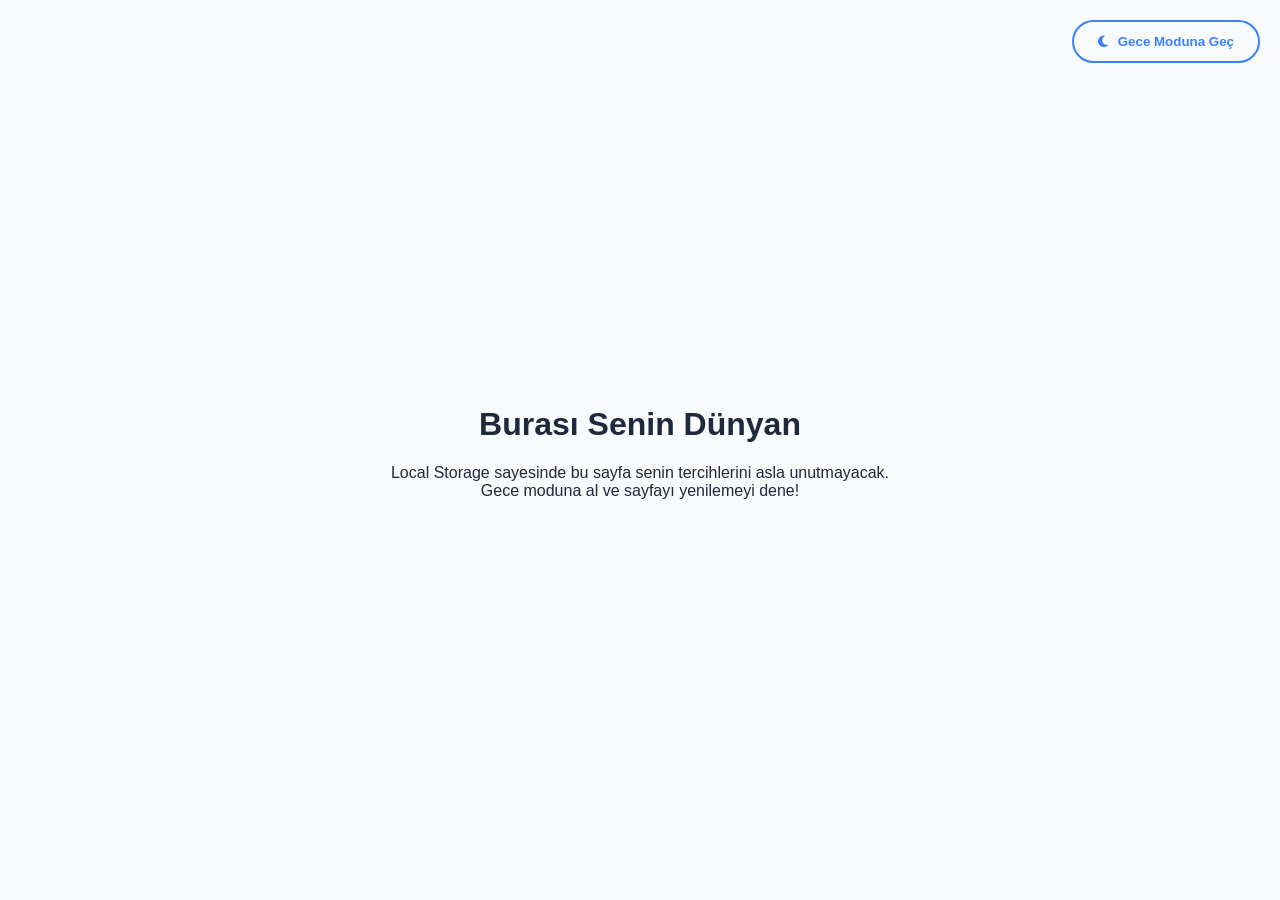
<file: 8.hafta/index.html>
<!DOCTYPE html>
<html lang="tr">
<head>
    <meta charset="UTF-8">
    <title>Hafta 8 | Gece Modu Hafızası</title>
    <link rel="stylesheet" href="style.css">
    <link rel="stylesheet" href="https://cdnjs.cloudflare.com/ajax/libs/font-awesome/6.4.0/css/all.min.css">
</head>
<body>

    <header>
        <button id="tema-btn" onclick="temaDegistir()">
            <i id="tema-ikon" class="fa-solid fa-moon"></i>
            <span id="tema-metin">Gece Moduna Geç</span>
        </button>
    </header>

    <main class="content">
        <h1>Burası Senin Dünyan</h1>
        <p>Local Storage sayesinde bu sayfa senin tercihlerini asla unutmayacak. Gece moduna al ve sayfayı yenilemeyi dene!</p>
    </main>

    <script src="script.js"></script>
</body>
</html>
</file>
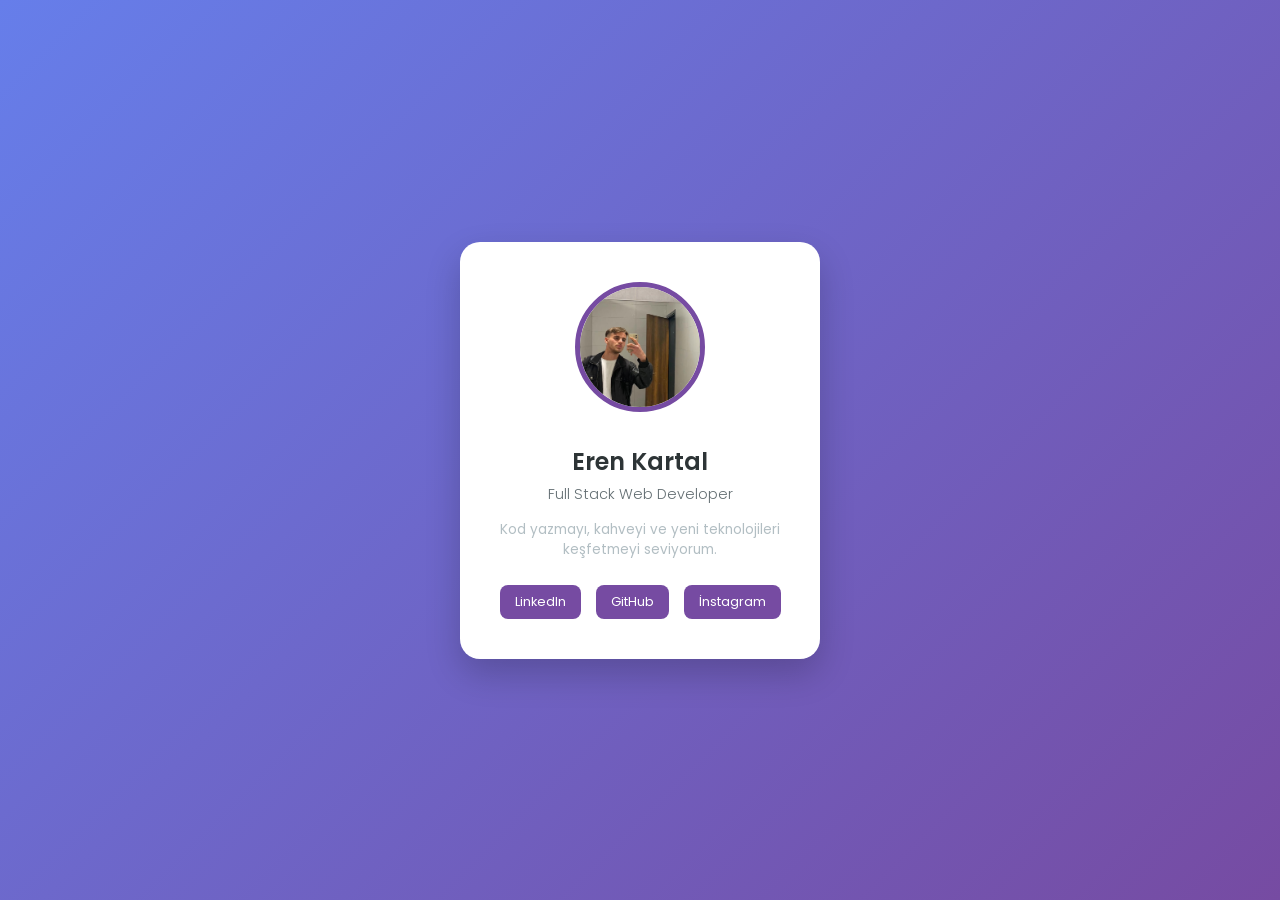
<file: web 3.hafta profil/index.html>
<!DOCTYPE html>
<html lang="tr">
<head>
    <meta charset="UTF-8">
    <meta name="viewport" content="width=device-width, initial-scale=1.0">
    <title>Profil Kartı | Ödev 3</title>
    <link href="https://fonts.googleapis.com/css2?family=Poppins:wght@300;600&display=swap" rel="stylesheet">
    
    <style>
        /* 1. Sayfa Arka Planı (Linear Gradient) */
        body {
            margin: 0;
            padding: 0;
            display: flex;
            justify-content: center;
            align-items: center;
            height: 100vh;
            font-family: 'Poppins', sans-serif;
            background: linear-gradient(135deg, #667eea 0%, #764ba2 100%);
        }

        /* 2. Profil Kartı (Kutu Modeli & Yerleşim) */
        .profile-card {
            background-color: white;
            width: 320px;
            padding: 40px 20px;
            border-radius: 20px;
            text-align: center;
            box-shadow: 0 15px 35px rgba(0,0,0,0.2);
        }

        /* 3. Yuvarlak Profil Resmi */
        .profile-img {
            width: 120px;
            height: 120px;
            border-radius: 50%; /* Tam yuvarlak yapar */
            object-fit: cover;
            border: 5px solid #764ba2; /* Kalın ve renkli border */
            margin-bottom: 15px;
        }

        /* 4. Tipografi */
        h2 {
            margin: 10px 0 5px 0;
            color: #2d3436;
            font-weight: 600; /* Kalın ve belirgin */
        }

        .title {
            margin: 0;
            color: #636e72; /* İnce ve gri tonlarda unvan */
            font-size: 0.9rem;
            font-weight: 300;
        }

        /* 5. Sosyal Medya Butonları */
        .social-links {
            margin-top: 25px;
            display: flex;
            justify-content: center;
            gap: 15px;
        }

        .btn {
            text-decoration: none;
            color: white;
            background-color: #764ba2;
            padding: 8px 15px;
            border-radius: 8px;
            font-size: 0.8rem;
            transition: all 0.3s ease; /* Yumuşak geçiş için */
        }

        /* 6. Hover Etkileşimi */
        .btn:hover {
            background-color: #667eea;
            transform: translateY(-5px); /* Hafifçe yukarı kalkma */
            box-shadow: 0 5px 15px rgba(102, 126, 234, 0.4);
        }
    </style>
</head>
<body>

    <div class="profile-card">
        <img src="eren.jpeg" alt="Profil Resmi" class="profile-img">
        
        <h2>Eren Kartal</h2>
        <p class="title">Full Stack Web Developer</p>
        
        <p style="font-size: 0.85rem; color: #b2bec3; margin-top: 15px;">
            Kod yazmayı, kahveyi ve yeni teknolojileri keşfetmeyi seviyorum.
        </p>

        <div class="social-links">
            <a href="#" class="btn">LinkedIn</a>
            <a href="https://github.com/ErenKartlTr" class="btn">GitHub</a>
            <a href="https://www.instagram.com/eren_krtll" class="btn">İnstagram</a>
        </div>
    </div>

</body>
</html>
</file>
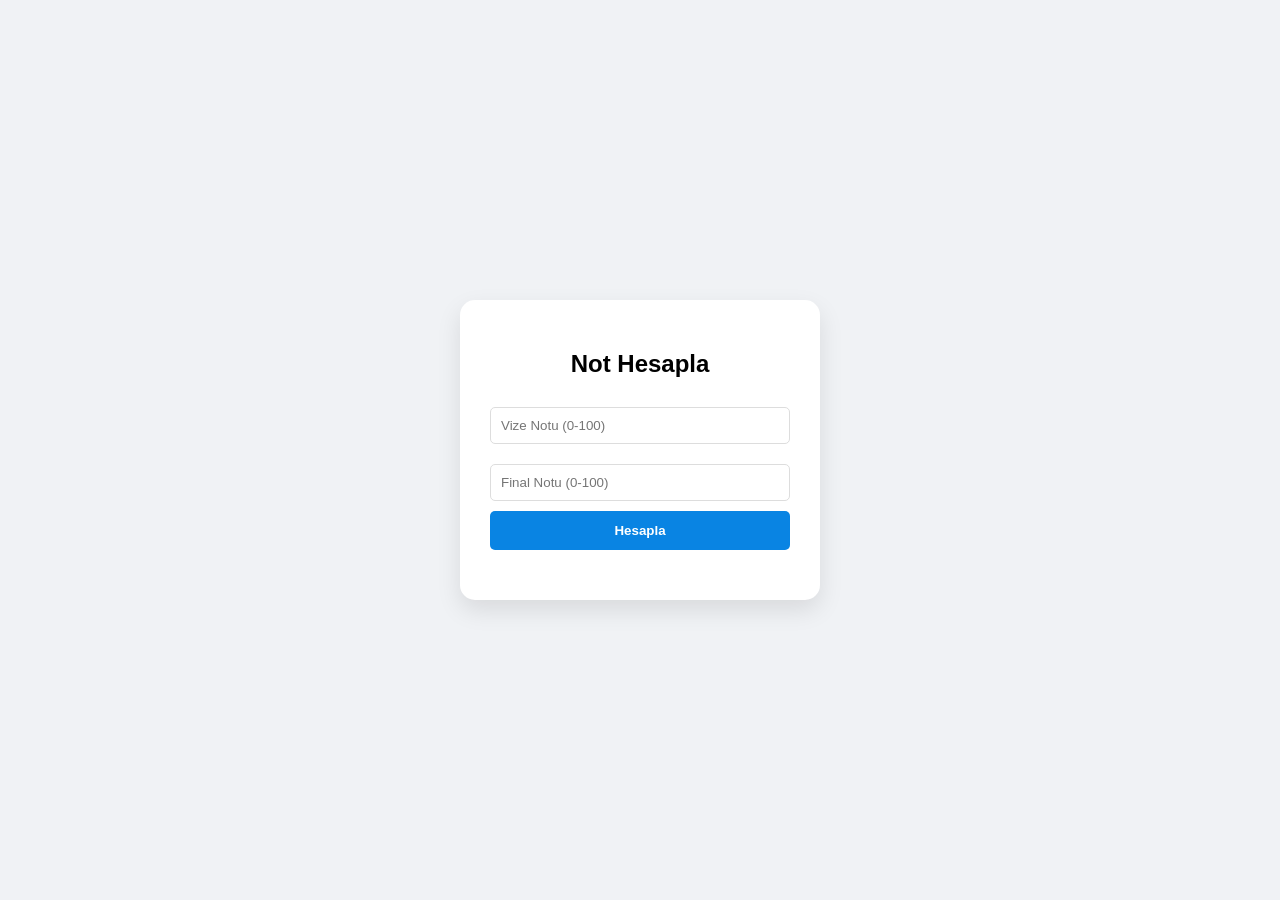
<file: web 5.hafta vize-final/index.html>
<!DOCTYPE html>
<html lang="tr">
<head>
    <meta charset="UTF-8">
    <meta name="viewport" content="width=device-width, initial-scale=1.0">
    <title>Not Hesaplayıcı | JS Ödevi</title>
    <style>
        body { font-family: sans-serif; display: flex; justify-content: center; align-items: center; height: 100vh; background-color: #f0f2f5; margin: 0; }
        .container { background: white; padding: 30px; border-radius: 15px; box-shadow: 0 10px 25px rgba(0,0,0,0.1); width: 300px; text-align: center; }
        input { width: 100%; padding: 10px; margin: 10px 0; border: 1px solid #ddd; border-radius: 5px; box-sizing: border-box; }
        button { width: 100%; padding: 12px; background-color: #0984e3; color: white; border: none; border-radius: 5px; cursor: pointer; font-weight: bold; }
        button:hover { background-color: #0975ca; }
        #sonuc { margin-top: 20px; font-weight: bold; font-size: 1.2rem; }
        .gecer { color: #27ae60; } /* Yeşil */
        .kalar { color: #d63031; } /* Kırmızı */
    </style>
</head>
<body>

    <div class="container">
        <h2>Not Hesapla</h2>
        <input type="number" id="vizeNotu" placeholder="Vize Notu (0-100)">
        <input type="number" id="finalNotu" placeholder="Final Notu (0-100)">
        <button onclick="hesapla()">Hesapla</button>
        <div id="sonuc"></div>
    </div>

    <script>
        function hesapla() {
            // 1. Inputlardaki değerleri al (Sayıya çevirmeyi unutma!)
            let vize = Number(document.getElementById('vizeNotu').value);
            let final = Number(document.getElementById('finalNotu').value);
            let sonucDiv = document.getElementById('sonuc');

            // 2. Formülü uygula
            let ortalama = (vize * 0.4) + (final * 0.6);

            // 3. Karar Yapısı (If/Else)
            if (ortalama >= 50) {
                sonucDiv.innerText = "GEÇTİ - Notunuz: " + ortalama.toFixed(2);
                sonucDiv.className = "gecer"; // CSS'teki yeşil rengi ekler
            } else {
                sonucDiv.innerText = "KALDI - Notunuz: " + ortalama.toFixed(2);
                sonucDiv.className = "kalar"; // CSS'teki kırmızı rengi ekler
            }
            
            // Konsola da yazdıralım (Hata ayıklama alışkanlığı)
            console.log("Hesaplama Yapıldı. Ortalama: " + ortalama);
        }
    </script>

</body>
</html>
</file>
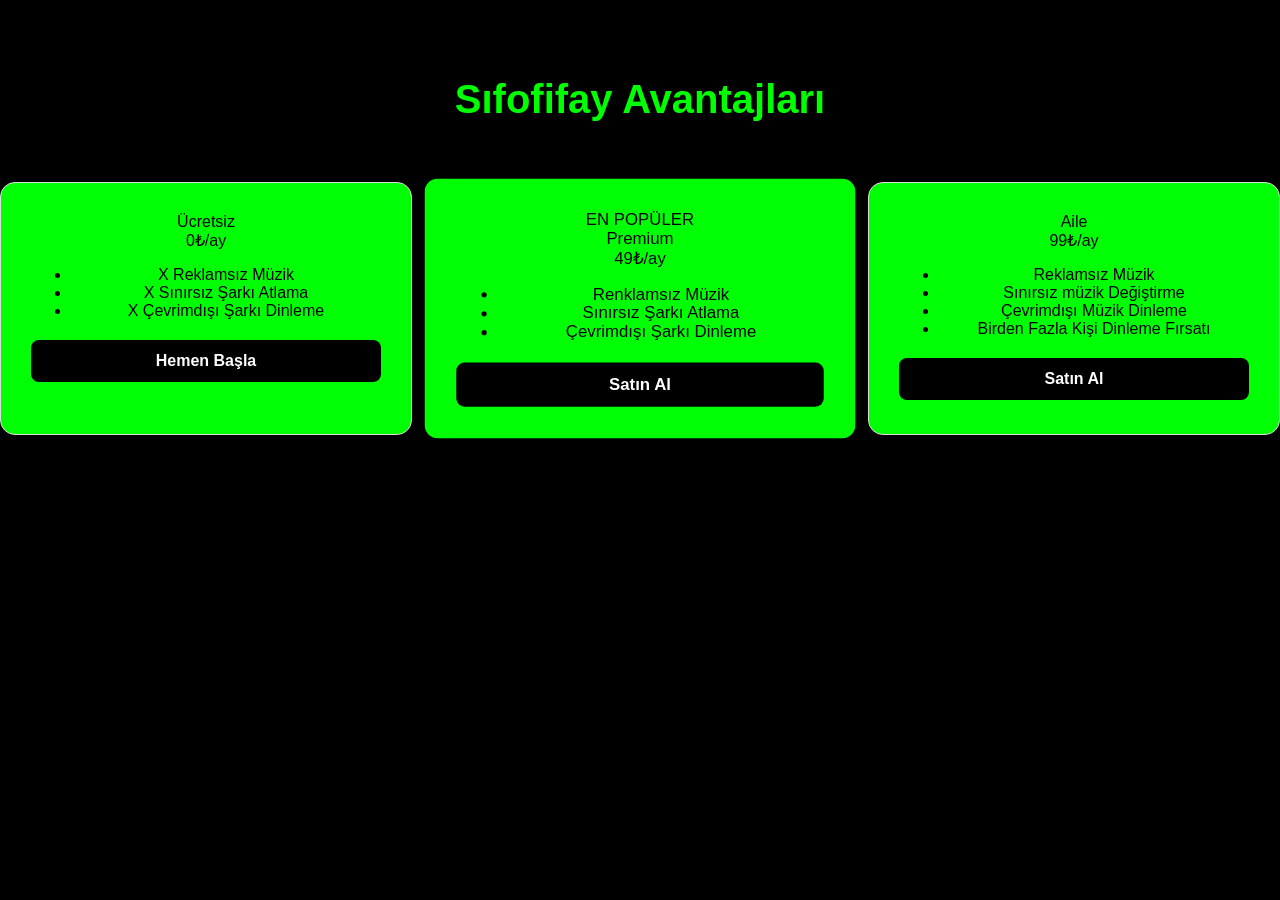
<file: 4.hafta 3 kutu/Sp.html>
<!DOCTYPE html>
<html lang="tr">
<head>
    <meta charset="UTF-8">
    <meta name="viewport" content="width=device-width, initial-scale=1.0">
    <title>Banka Paketleri - Fiyat Listesi</title>
    <link rel="stylesheet" href="style.css">
</head>
<body>
<div class="main-wrapper">
    <h1 class="ana-baslik">Sıfofifay Avantajları</h1>
    
    <div class="pricing-container">
        <div class="pricing-card">
            <div class="plan-name">Ücretsiz</div>
            <div class="price">0₺<span>/ay</span></div>
            <ul class="features">
                <li>X Reklamsız Müzik</li>
                <li>X Sınırsız Şarkı Atlama</li>
                <li>X Çevrimdışı Şarkı Dinleme</li>
            </ul>
            <a href="#" class="btn">Hemen Başla</a>
        </div>

        <div class="pricing-card featured">
            <div class="badge">EN POPÜLER</div>
            <div class="plan-name">Premium</div>
            <div class="price">49₺<span>/ay</span></div>
            <ul class="features">
                <li>Renklamsız Müzik</li>
                <li>Sınırsız Şarkı Atlama</li>
                <li>Çevrimdışı Şarkı Dinleme</li>
            </ul>
            <a href="#" class="btn">Satın Al</a>
        </div>

        <div class="pricing-card">
            <div class="plan-name">Aile</div>
            <div class="price">99₺<span>/ay</span></div>
            <ul class="features">
                <li>Reklamsız Müzik</li>
                <li>Sınırsız müzik Değiştirme</li>
                <li>Çevrimdışı Müzik Dinleme</li>
                <li>Birden Fazla Kişi Dinleme Fırsatı</li>
            </ul>
            <a href="Aile.html" class="btn">Satın Al</a>
        </div>
    </div>
</div>

</body>
</html>
</file>
<file: 8.hafta/style.css>
/* Genel Ayarlar */
body {
    margin: 0;
    padding: 0;
    font-family: 'Segoe UI', sans-serif;
    transition: background 0.4s, color 0.4s; /* Yumuşak geçiş efektli */
    display: flex;
    flex-direction: column;
    align-items: center;
    justify-content: center;
    height: 100vh;
    background-color: #f8fafc;
    color: #1e293b;
}

/* Karanlık Mod Özellikleri */
body.dark-theme {
    background-color: #0f172a;
    color: #f1f5f9;
}

header {
    position: absolute;
    top: 20px;
    right: 20px;
}

/* Buton Tasarımı */
#tema-btn {
    padding: 12px 24px;
    border-radius: 30px;
    border: 2px solid #3b82f6;
    background: transparent;
    color: #3b82f6;
    cursor: pointer;
    font-weight: bold;
    display: flex;
    align-items: center;
    gap: 10px;
    transition: 0.3s;
}

#tema-btn:hover {
    background: #3b82f6;
    color: white;
}

.content {
    text-align: center;
    max-width: 500px;
}
</file>
<file: 4.hafta 3 kutu/style.css>
/* 1. RENK VE GENEL AYARLAR */
:root {
    --ana-renk: #000000;
    --vurgu-renk: #000000;
    --arka-plan: #000000;
    --beyaz: #00ff04;
}


/* Sayfayı genel olarak düzenle */
body {
    margin: 0;
    padding: 0;
    background-color: #000000;
    font-family: sans-serif;
}

/* Her şeyi içine alan ana kutu */
.main-wrapper {
    display: flex;
    flex-direction: column; /* İçindekileri (Başlık ve Kartlar) ALT ALTA dizer */
    align-items: center;    /* Yatayda her şeyi tam ORTALAR */
    width: 100%;
    padding: 50px 0;        /* Üstten ve alttan boşluk */
}

/* Başlık Ayarı */
.ana-baslik {
    font-size: 2.5rem;
    color: #00ff00;
    margin-bottom: 60px;    /* Kartlarla arasını açar */
    text-align: center;
}

/* Kartların yan yana dizildiği alan */
.pricing-container {
    display: flex;
    flex-wrap: wrap;        /* Mobilde kartları alt alta kaydırır */
    justify-content: center;
    gap: 20px;
    width: 100%;
}

/* Mobilde başlık biraz küçülsün */
@media (max-width: 768px) {
    .ana-baslik {
        font-size: 1.8rem;
        padding: 0 20px;
    }
}

/* 3. TEK BİR KARTIN TASARIMI */
.pricing-card {
    background: var(--beyaz);
    border-radius: 15px;
    padding: 30px;
    flex: 1; /* Kartlar eşit genişlikte olur */
    min-width: 280px; /* Kartın en küçük olabileceği genişlik */
    max-width: 350px; /* Kartın çok fazla yayılmasını engeller */
    text-align: center;
    box-shadow: 0 5px 15px rgba(0,0,0,0.1);
    border: 1px solid #ddd;
    transition: 0.3s; /* Hareketleri yumuşatır */
}

/* Kartın üzerine gelince büyüme efekti */
.pricing-card:hover {
    transform: translateY(-20px);
}

/* 4. ÖNE ÇIKAN (ORTA) KART */
.featured {
    border: 3px solid var(--vurgu-renk);
    transform: scale(1.05);
}

/* 5. BUTON TASARIMI */
.btn {
    display: block;
    background: var(--ana-renk);
    color: white;
    padding: 12px;
    text-decoration: none;
    border-radius: 8px;
    margin-top: 20px;
    font-weight: bold;
}

/* 6. MOBİL UYUMLULUK (BURASI ÇOK ÖNEMLİ) */
@media (max-width: 768px) {
    .pricing-container {
        flex-direction: column; /* Kartları yan yana değil, alt alta diz */
        align-items: center;
    }

    .featured {
        transform: scale(1); /* Mobilde orta kartın büyük olması görüntüyü bozabilir */
    }

    .pricing-card {
        width: 90%; /* Mobilde kartlar ekranın %90'ını kaplasın */
    }
}
</file>
